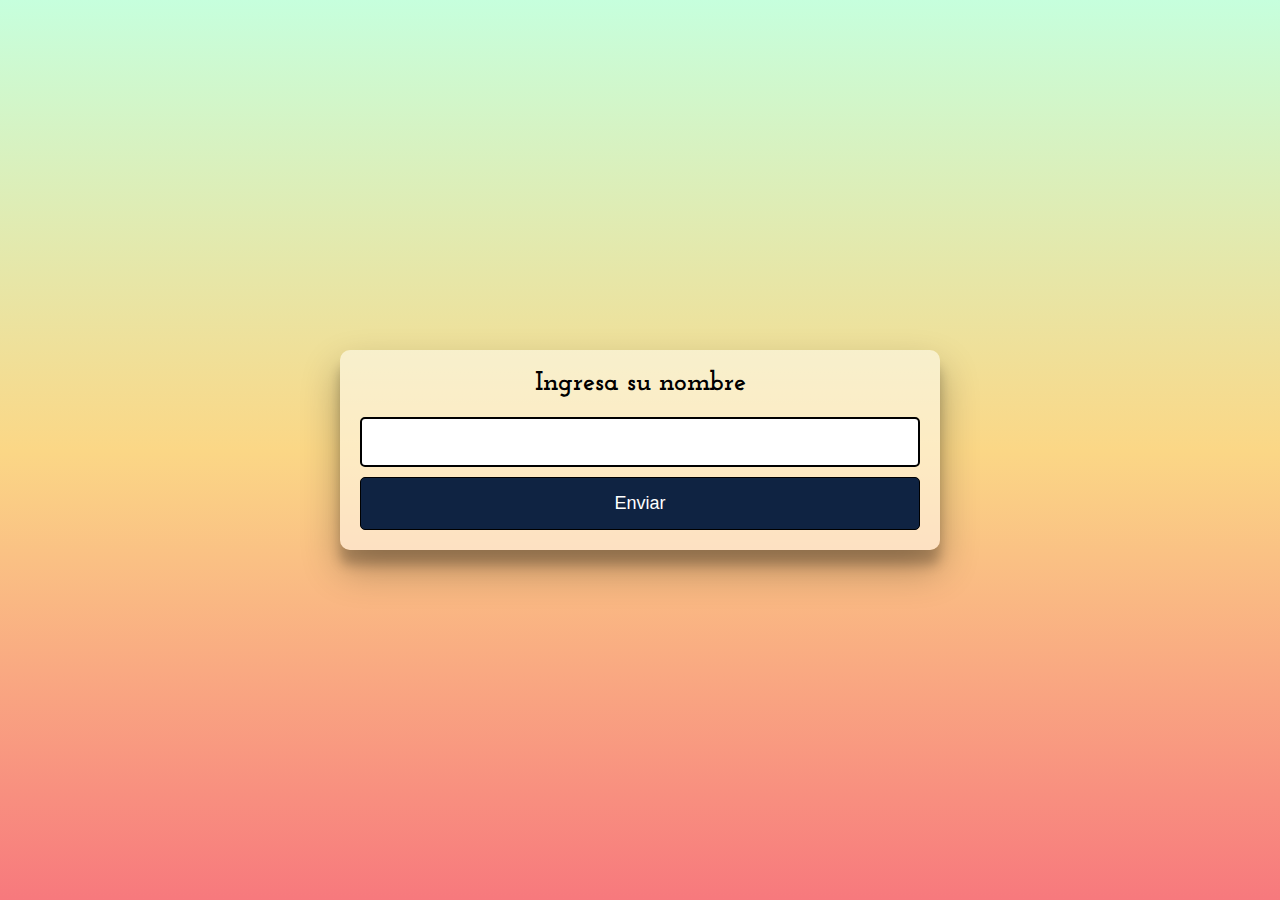
<file: index.html>
<!DOCTYPE html>
<html lang="es">
    <head>
        <meta name="viewport" content="width=device-width, initial-scale=0.65" />
        <meta charset="UTF-8" />
        <title>Tienes un mensaje</title>
        <link rel="preconnect" href="https://fonts.googleapis.com" />
        <link rel="preconnect" href="https://fonts.gstatic.com" crossorigin />
        <link
        href="https://fonts.googleapis.com/css2?family=Josefin+Slab:ital,wght@0,100..700;1,100..700&display=swap"
        rel="stylesheet"
        />
        <link rel="stylesheet" href="./css/mother.css">
    </head>

    <body>
        <button class="btn-back" title="Volver">
            <img src="./assets/back.png" alt="back">
        </button>
        <main id="card">
            <section id="cover">
                <img class="roses" src="./assets/roses.png" alt="roses"/>
                <h1>Para la mejor madre del mundo</h1>
                <h2>Te quiero ❤️</h2>
                <img class="tap" src="./assets/tap.png" alt="tap"/>
            </section>
            <section id="message">
                <h1>¡Feliz día de la madre!</h1>
            </section>
        </main>

        <main id="card__input">
            <section id="inputContainer">
                <h1>Ingresa su nombre</h1>
                <input type="text" id="name" />
                <button id="submit">Enviar</button>
            </section>
        </main>

        <button class="btn-shared-url">
            <img class="copy-img" src="./assets/copy.png" alt="copy" title="Copiar">
            <img class="share-img" src="./assets/share.png" alt="share" title="Compartir">
        </button>
    </body>

    <script type="text/javascript">
        const cover = document.getElementById("cover");
        const message = document.getElementById("message");
        const card = document.getElementById("card");
        const backBtn = document.querySelector(".btn-back");
        const sharedBtn = document.querySelector(".btn-shared-url");

        cover.addEventListener("click", () => {
            cover.classList.add("animate");
            cover.classList.add("active");
            message.classList.add("animate");
        });

        backBtn.addEventListener("click", () => {
            window.location.href = "?";
        });

        sharedBtn.addEventListener("click", () => {
            // if mobile share or copy if desktop
            console.log(navigator.share);
            if (navigator.share) {
                navigator.share({
                    title: "Feliz día de la madre",
                    text: "¡Feliz día de la madre!",
                    url: window.location.href,
                });
            } else {
                const queryString = window.location.search;
                const urlParams = new URLSearchParams(queryString);
                const hash = urlParams.get("hash");
                const url = window.location.href;
                navigator.clipboard.writeText(url);
                alert("URL copiada al portapapeles");
            }

            // const queryString = window.location.search;
            // const urlParams = new URLSearchParams(queryString);
            // const hash = urlParams.get("hash");
            // const url = window.location.href;
            // navigator.clipboard.writeText(url);
            // alert("URL copiada al portapapeles");
        });

        const queryString = window.location.search;
        const urlParams = new URLSearchParams(queryString);
        const hash = urlParams.get("hash");

        if (hash) {
            sharedBtn.style.display = "block";
            backBtn.style.display = "block";
            const decodedName = atob(hash);
            card.style.display = "block";
            message.innerHTML = `<h1>¡Feliz día de la madre ${decodedName}!</h1>
                <h1>
                    En este Día de la Madre, quiero que sepas cuánto te valoro. 
                    Tu dedicación y sacrificio son la razón por la que soy quien soy hoy.
                    ❤️
                </h1>`;
        } else {
            const cardInput = document.getElementById("card__input");
            cardInput.style.display = "flex";
            const input = document.getElementById("name");
            const submit = document.getElementById("submit");

            submit.addEventListener("click", () => {
                const name = btoa(input.value);
                window.location.href = `?hash=${name}`;
            });
        }    
    </script>
</html>
</file>
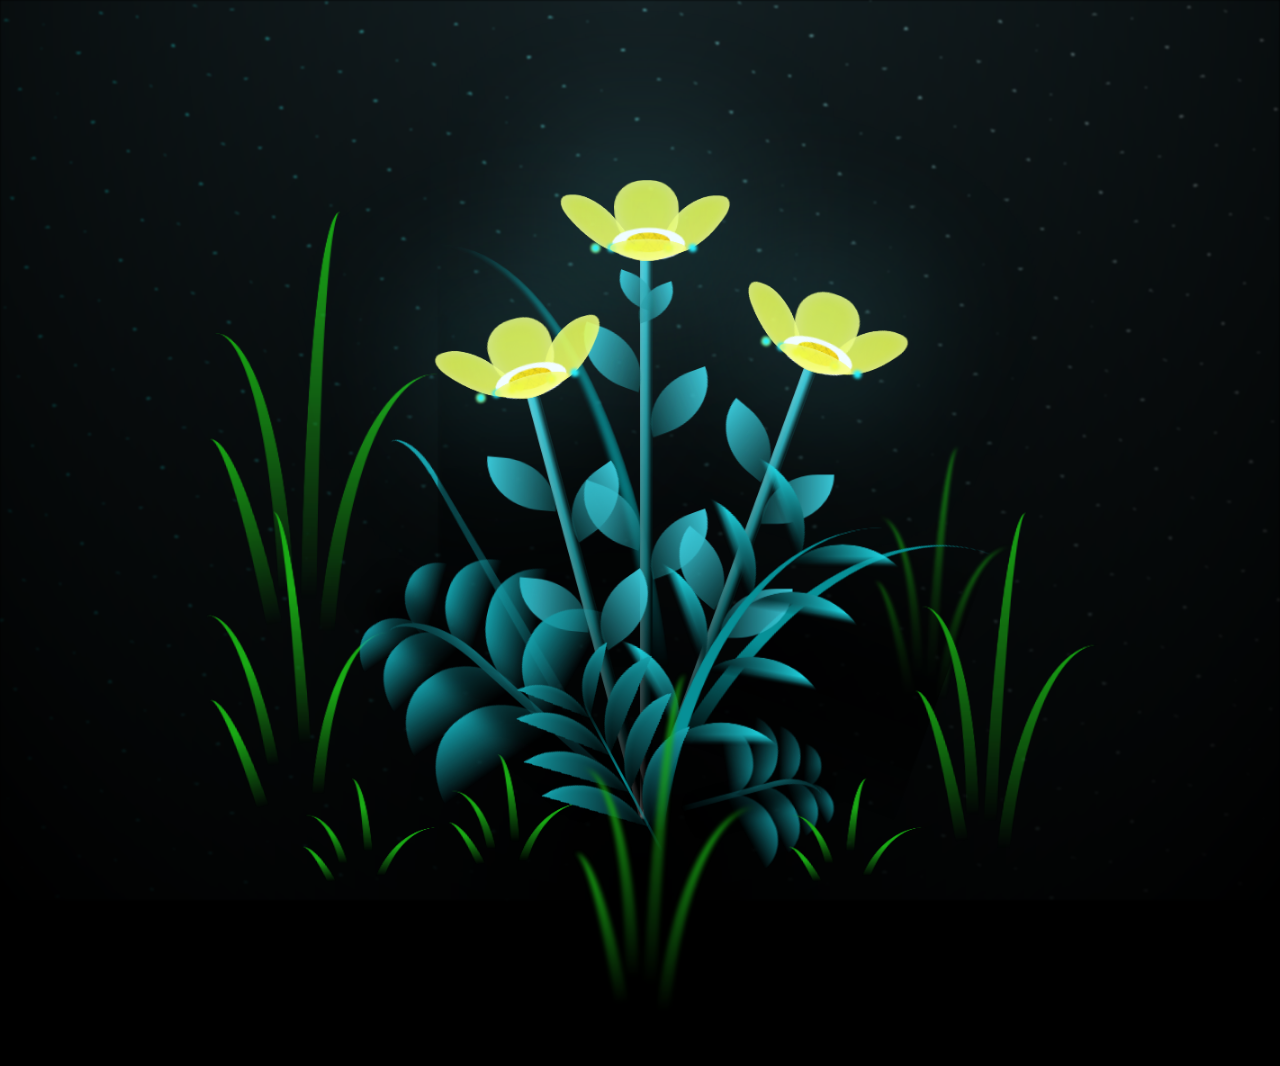
<file: yellow-flower.html>
<!DOCTYPE html>
<html lang="es">
<head>
    <meta charset="UTF-8">
    <meta name="viewport" content="width=device-width, initial-scale=1.0">
    <title>Flor Amarilla Animada</title>
    <link rel="stylesheet" href="./css/flower.css">
</head>
<body class="not-loaded">
    <div class="night"></div>
    <div class="flowers">
      <div class="flower flower--1">
        <div class="flower__leafs flower__leafs--1">
          <div class="flower__leaf flower__leaf--1"></div>
          <div class="flower__leaf flower__leaf--2"></div>
          <div class="flower__leaf flower__leaf--3"></div>
          <div class="flower__leaf flower__leaf--4"></div>
          <div class="flower__white-circle"></div>
  
          <div class="flower__light flower__light--1"></div>
          <div class="flower__light flower__light--2"></div>
          <div class="flower__light flower__light--3"></div>
          <div class="flower__light flower__light--4"></div>
          <div class="flower__light flower__light--5"></div>
          <div class="flower__light flower__light--6"></div>
          <div class="flower__light flower__light--7"></div>
          <div class="flower__light flower__light--8"></div>
  
        </div>
        <div class="flower__line">
          <div class="flower__line__leaf flower__line__leaf--1"></div>
          <div class="flower__line__leaf flower__line__leaf--2"></div>
          <div class="flower__line__leaf flower__line__leaf--3"></div>
          <div class="flower__line__leaf flower__line__leaf--4"></div>
          <div class="flower__line__leaf flower__line__leaf--5"></div>
          <div class="flower__line__leaf flower__line__leaf--6"></div>
        </div>
      </div>
  
      <div class="flower flower--2">
        <div class="flower__leafs flower__leafs--2">
          <div class="flower__leaf flower__leaf--1"></div>
          <div class="flower__leaf flower__leaf--2"></div>
          <div class="flower__leaf flower__leaf--3"></div>
          <div class="flower__leaf flower__leaf--4"></div>
          <div class="flower__white-circle"></div>
  
          <div class="flower__light flower__light--1"></div>
          <div class="flower__light flower__light--2"></div>
          <div class="flower__light flower__light--3"></div>
          <div class="flower__light flower__light--4"></div>
          <div class="flower__light flower__light--5"></div>
          <div class="flower__light flower__light--6"></div>
          <div class="flower__light flower__light--7"></div>
          <div class="flower__light flower__light--8"></div>
  
        </div>
        <div class="flower__line">
          <div class="flower__line__leaf flower__line__leaf--1"></div>
          <div class="flower__line__leaf flower__line__leaf--2"></div>
          <div class="flower__line__leaf flower__line__leaf--3"></div>
          <div class="flower__line__leaf flower__line__leaf--4"></div>
        </div>
      </div>
  
      <div class="flower flower--3">
        <div class="flower__leafs flower__leafs--3">
          <div class="flower__leaf flower__leaf--1"></div>
          <div class="flower__leaf flower__leaf--2"></div>
          <div class="flower__leaf flower__leaf--3"></div>
          <div class="flower__leaf flower__leaf--4"></div>
          <div class="flower__white-circle"></div>
  
          <div class="flower__light flower__light--1"></div>
          <div class="flower__light flower__light--2"></div>
          <div class="flower__light flower__light--3"></div>
          <div class="flower__light flower__light--4"></div>
          <div class="flower__light flower__light--5"></div>
          <div class="flower__light flower__light--6"></div>
          <div class="flower__light flower__light--7"></div>
          <div class="flower__light flower__light--8"></div>
  
        </div>
        <div class="flower__line">
          <div class="flower__line__leaf flower__line__leaf--1"></div>
          <div class="flower__line__leaf flower__line__leaf--2"></div>
          <div class="flower__line__leaf flower__line__leaf--3"></div>
          <div class="flower__line__leaf flower__line__leaf--4"></div>
        </div>
      </div>
  
      <div class="grow-ans" style="--d:1.2s">
        <div class="flower__g-long">
          <div class="flower__g-long__top"></div>
          <div class="flower__g-long__bottom"></div>
        </div>
      </div>
  
      <div class="growing-grass">
        <div class="flower__grass flower__grass--1">
          <div class="flower__grass--top"></div>
          <div class="flower__grass--bottom"></div>
          <div class="flower__grass__leaf flower__grass__leaf--1"></div>
          <div class="flower__grass__leaf flower__grass__leaf--2"></div>
          <div class="flower__grass__leaf flower__grass__leaf--3"></div>
          <div class="flower__grass__leaf flower__grass__leaf--4"></div>
          <div class="flower__grass__leaf flower__grass__leaf--5"></div>
          <div class="flower__grass__leaf flower__grass__leaf--6"></div>
          <div class="flower__grass__leaf flower__grass__leaf--7"></div>
          <div class="flower__grass__leaf flower__grass__leaf--8"></div>
          <div class="flower__grass__overlay"></div>
        </div>
      </div>
  
      <div class="growing-grass">
        <div class="flower__grass flower__grass--2">
          <div class="flower__grass--top"></div>
          <div class="flower__grass--bottom"></div>
          <div class="flower__grass__leaf flower__grass__leaf--1"></div>
          <div class="flower__grass__leaf flower__grass__leaf--2"></div>
          <div class="flower__grass__leaf flower__grass__leaf--3"></div>
          <div class="flower__grass__leaf flower__grass__leaf--4"></div>
          <div class="flower__grass__leaf flower__grass__leaf--5"></div>
          <div class="flower__grass__leaf flower__grass__leaf--6"></div>
          <div class="flower__grass__leaf flower__grass__leaf--7"></div>
          <div class="flower__grass__leaf flower__grass__leaf--8"></div>
          <div class="flower__grass__overlay"></div>
        </div>
      </div>
  
      <div class="grow-ans" style="--d:2.4s">
        <div class="flower__g-right flower__g-right--1">
          <div class="leaf"></div>
        </div>
      </div>
  
      <div class="grow-ans" style="--d:2.8s">
        <div class="flower__g-right flower__g-right--2">
          <div class="leaf"></div>
        </div>
      </div>
  
      <div class="grow-ans" style="--d:2.8s">
        <div class="flower__g-front">
          <div class="flower__g-front__leaf-wrapper flower__g-front__leaf-wrapper--1">
            <div class="flower__g-front__leaf"></div>
          </div>
          <div class="flower__g-front__leaf-wrapper flower__g-front__leaf-wrapper--2">
            <div class="flower__g-front__leaf"></div>
          </div>
          <div class="flower__g-front__leaf-wrapper flower__g-front__leaf-wrapper--3">
            <div class="flower__g-front__leaf"></div>
          </div>
          <div class="flower__g-front__leaf-wrapper flower__g-front__leaf-wrapper--4">
            <div class="flower__g-front__leaf"></div>
          </div>
          <div class="flower__g-front__leaf-wrapper flower__g-front__leaf-wrapper--5">
            <div class="flower__g-front__leaf"></div>
          </div>
          <div class="flower__g-front__leaf-wrapper flower__g-front__leaf-wrapper--6">
            <div class="flower__g-front__leaf"></div>
          </div>
          <div class="flower__g-front__leaf-wrapper flower__g-front__leaf-wrapper--7">
            <div class="flower__g-front__leaf"></div>
          </div>
          <div class="flower__g-front__leaf-wrapper flower__g-front__leaf-wrapper--8">
            <div class="flower__g-front__leaf"></div>
          </div>
          <div class="flower__g-front__line"></div>
        </div>
      </div>
  
      <div class="grow-ans" style="--d:3.2s">
        <div class="flower__g-fr">
          <div class="leaf"></div>
          <div class="flower__g-fr__leaf flower__g-fr__leaf--1"></div>
          <div class="flower__g-fr__leaf flower__g-fr__leaf--2"></div>
          <div class="flower__g-fr__leaf flower__g-fr__leaf--3"></div>
          <div class="flower__g-fr__leaf flower__g-fr__leaf--4"></div>
          <div class="flower__g-fr__leaf flower__g-fr__leaf--5"></div>
          <div class="flower__g-fr__leaf flower__g-fr__leaf--6"></div>
          <div class="flower__g-fr__leaf flower__g-fr__leaf--7"></div>
          <div class="flower__g-fr__leaf flower__g-fr__leaf--8"></div>
        </div>
      </div>
  
      <div class="long-g long-g--0">
        <div class="grow-ans" style="--d:3s">
          <div class="leaf leaf--0"></div>
        </div>
        <div class="grow-ans" style="--d:2.2s">
          <div class="leaf leaf--1"></div>
        </div>
        <div class="grow-ans" style="--d:3.4s">
          <div class="leaf leaf--2"></div>
        </div>
        <div class="grow-ans" style="--d:3.6s">
          <div class="leaf leaf--3"></div>
        </div>
      </div>
  
      <div class="long-g long-g--1">
        <div class="grow-ans" style="--d:3.6s">
          <div class="leaf leaf--0"></div>
        </div>
        <div class="grow-ans" style="--d:3.8s">
          <div class="leaf leaf--1"></div>
        </div>
        <div class="grow-ans" style="--d:4s">
          <div class="leaf leaf--2"></div>
        </div>
        <div class="grow-ans" style="--d:4.2s">
          <div class="leaf leaf--3"></div>
        </div>
      </div>
  
      <div class="long-g long-g--2">
        <div class="grow-ans" style="--d:4s">
          <div class="leaf leaf--0"></div>
        </div>
        <div class="grow-ans" style="--d:4.2s">
          <div class="leaf leaf--1"></div>
        </div>
        <div class="grow-ans" style="--d:4.4s">
          <div class="leaf leaf--2"></div>
        </div>
        <div class="grow-ans" style="--d:4.6s">
          <div class="leaf leaf--3"></div>
        </div>
      </div>
  
      <div class="long-g long-g--3">
        <div class="grow-ans" style="--d:4s">
          <div class="leaf leaf--0"></div>
        </div>
        <div class="grow-ans" style="--d:4.2s">
          <div class="leaf leaf--1"></div>
        </div>
        <div class="grow-ans" style="--d:3s">
          <div class="leaf leaf--2"></div>
        </div>
        <div class="grow-ans" style="--d:3.6s">
          <div class="leaf leaf--3"></div>
        </div>
      </div>
  
      <div class="long-g long-g--4">
        <div class="grow-ans" style="--d:4s">
          <div class="leaf leaf--0"></div>
        </div>
        <div class="grow-ans" style="--d:4.2s">
          <div class="leaf leaf--1"></div>
        </div>
        <div class="grow-ans" style="--d:3s">
          <div class="leaf leaf--2"></div>
        </div>
        <div class="grow-ans" style="--d:3.6s">
          <div class="leaf leaf--3"></div>
        </div>
      </div>
  
      <div class="long-g long-g--5">
        <div class="grow-ans" style="--d:4s">
          <div class="leaf leaf--0"></div>
        </div>
        <div class="grow-ans" style="--d:4.2s">
          <div class="leaf leaf--1"></div>
        </div>
        <div class="grow-ans" style="--d:3s">
          <div class="leaf leaf--2"></div>
        </div>
        <div class="grow-ans" style="--d:3.6s">
          <div class="leaf leaf--3"></div>
        </div>
      </div>
  
      <div class="long-g long-g--6">
        <div class="grow-ans" style="--d:4.2s">
          <div class="leaf leaf--0"></div>
        </div>
        <div class="grow-ans" style="--d:4.4s">
          <div class="leaf leaf--1"></div>
        </div>
        <div class="grow-ans" style="--d:4.6s">
          <div class="leaf leaf--2"></div>
        </div>
        <div class="grow-ans" style="--d:4.8s">
          <div class="leaf leaf--3"></div>
        </div>
      </div>
  
      <div class="long-g long-g--7">
        <div class="grow-ans" style="--d:3s">
          <div class="leaf leaf--0"></div>
        </div>
        <div class="grow-ans" style="--d:3.2s">
          <div class="leaf leaf--1"></div>
        </div>
        <div class="grow-ans" style="--d:3.5s">
          <div class="leaf leaf--2"></div>
        </div>
        <div class="grow-ans" style="--d:3.6s">
          <div class="leaf leaf--3"></div>
        </div>
      </div>
    </div>
    <script type="text/javascript">
        onload = () => {
        const c = setTimeout(() => {
            document.body.classList.remove("not-loaded");
            clearTimeout(c);
        }, 1000);
        };

    </script>
  </body>
</html>
</file>
<file: css/mother.css>
body {
    margin: 0;
    width: 100vw;
    height: 100vh;
    display: flex;
    flex-direction: column;
    align-items: center;
    justify-content: center;
    background: linear-gradient(to top, #f7797d, #fbd786, #c6ffdd);
    background-size: cover;
    background-position: center center;
    font-family: "Josefin Slab", serif;
    font-optical-sizing: auto;
    font-style: normal;
}

#card {
    position: relative;
    perspective: 3000px;
    display: none;
}

section {    
    width: 560px;
    height: 400px;
    border-radius: 10px;
    box-shadow: 0 19px 38px rgba(0, 0, 0, 0.3),
    0 15px 12px rgba(0, 0, 0, 0.22);
}

#cover {
    background-color: #0f2342;
    color: #ffffff;
    display: flex;
    flex-direction: column;
    justify-content: center;
    align-items: center;
    position: absolute;
    top: 0;
    left: 0;
    z-index: 1;
    cursor: pointer;
}

#cover.animate {
    transform: rotateX(180deg);
    transform-origin: 0% 0%;
    transition: transform 2s;
}

#cover.animate > * {
    opacity: 0;
    transition: opacity 1s;
}

#cover.active {
    transform: rotateX(180deg);
    transform-origin: 0% 0%;
    transition: transform 2s;
}

#cover img.roses {
    height: 50%;
    margin-bottom: 30px;
}

#cover img.tap {
    width: 50px;
    margin-top: 15px;
}

#cover h1 {
    font-size: 32px;
    margin: 0px;
}

#cover h2 {
    font-size: 25px;
    margin: 10px 0px 0px 0px;
}

#message {
    background-color: rgba(255, 255, 255, 0.5);
    display: flex;
    flex-direction: column;
    align-items: center;
    justify-content: center;
    backdrop-filter: blur(8px);
}

#message h1 {
    text-align: center;
    margin: 10px 35px;
    font-size: 27px;
}

#card__input {
    display: none;
    position: relative;
    flex-direction: column;
    align-items: center;
    justify-content: center;
    width: 100%;
    height: 200px;
}

#inputContainer {
    display: grid;
    max-width: 80%;
    background-color: rgba(255, 255, 255, 0.5);
    padding: 20px;
    border-radius: 10px;
    box-shadow: 0 19px 38px rgba(0, 0, 0, 0.3),
    0 15px 12px rgba(0, 0, 0, 0.22);
}

#inputContainer h1 {
    font-size: 27px;
    text-align: center;
    margin: 0;
}
#inputContainer input {
    padding: 10px;
    margin: 10px 0;
    border-radius: 5px;
    border: 2px solid #000;
    transition: border 0.3s;                
}

#inputContainer input:focus {
    outline: none;
    border: 2px solid #f7797d;
}

#inputContainer button {
    padding: 10px;
    border-radius: 5px;
    border: 1px solid #000;
    background-color: #0f2342;
    color: #ffffff;
    cursor: pointer;
    font-size: 18px;
}
.btn-back{
    display: none;
    position: absolute;
    bottom: 10px;
    right: 10px;
    background-color: transparent;
    border: none;
    cursor: pointer;
    transition: all 0.5s;
}
.btn-back img{
    width: 50px;
}
.btn-back:hover{
    transform: scale(1.2);
}

.btn-shared-url{
    display: none;
    position: absolute;
    bottom: 10px;
    left: 10px;
    background-color: transparent;
    border: none;
    cursor: pointer;
    transition: all 0.5s;
}
.btn-shared-url img{
    width: 50px;
}

.btn-shared-url .copy-img {
    display: block;
}
.btn-shared-url .share-img{
    display: none;
}

@media screen and (max-width: 765px){
    .btn-shared-url .copy-img {
        display: none;
    }
    .btn-shared-url .share-img{
        display: block;
    }
}
</file>
<file: css/flower.css>
*, *::after, *::before {
    padding: 0;
    margin: 0;
    box-sizing: border-box;
}
:root {
    --dark-color: #000;
}
body {
    display: flex;
    align-items: flex-end;
    justify-content: center;
    min-height: 100vh;
    background-color: var(--dark-color);
    overflow: hidden;
    perspective: 1000px;
}
.night {
    position: fixed;
    left: 50%;
    top: 0;
    transform: translateX(-50%);
    width: 100%;
    height: 100%;
    filter: blur(0.1vmin);
    background-image: radial-gradient(ellipse at top, transparent 0%, var(--dark-color)), radial-gradient(ellipse at bottom, var(--dark-color), rgba(145, 233, 255, 0.2)), repeating-linear-gradient(220deg, #000 0px, #000 19px, transparent 19px, transparent 22px), repeating-linear-gradient(189deg, #000 0px, #000 19px, transparent 19px, transparent 22px), repeating-linear-gradient(148deg, #000 0px, #000 19px, transparent 19px, transparent 22px), linear-gradient(90deg, #00fffa, #f0f0f0);
}
.flowers {
    position: relative;
    transform: scale(0.9);
}
.flower {
    position: absolute;
    bottom: 10vmin;
    transform-origin: bottom center;
    z-index: 10;
    --fl-speed: 0.8s;
}
.flower--1 {
    animation: moving-flower-1 4s linear infinite;
}
.flower--1 .flower__line {
    height: 70vmin;
    animation-delay: 0.3s;
}
.flower--1 .flower__line__leaf--1 {
    animation: blooming-leaf-right var(--fl-speed) 1.6s backwards;
}
.flower--1 .flower__line__leaf--2 {
    animation: blooming-leaf-right var(--fl-speed) 1.4s backwards;
}
.flower--1 .flower__line__leaf--3 {
    animation: blooming-leaf-left var(--fl-speed) 1.2s backwards;
}
.flower--1 .flower__line__leaf--4 {
    animation: blooming-leaf-left var(--fl-speed) 1s backwards;
}
.flower--1 .flower__line__leaf--5 {
    animation: blooming-leaf-right var(--fl-speed) 1.8s backwards;
}
.flower--1 .flower__line__leaf--6 {
    animation: blooming-leaf-left var(--fl-speed) 2s backwards;
}
.flower--2 {
    left: 50%;
    transform: rotate(20deg);
    animation: moving-flower-2 4s linear infinite;
}
.flower--2 .flower__line {
    height: 60vmin;
    animation-delay: 0.6s;
}
.flower--2 .flower__line__leaf--1 {
    animation: blooming-leaf-right var(--fl-speed) 1.9s backwards;
}
.flower--2 .flower__line__leaf--2 {
    animation: blooming-leaf-right var(--fl-speed) 1.7s backwards;
}
.flower--2 .flower__line__leaf--3 {
    animation: blooming-leaf-left var(--fl-speed) 1.5s backwards;
}
.flower--2 .flower__line__leaf--4 {
    animation: blooming-leaf-left var(--fl-speed) 1.3s backwards;
}
.flower--3 {
    left: 50%;
    transform: rotate(-15deg);
    animation: moving-flower-3 4s linear infinite;
}
.flower--3 .flower__line {
    animation-delay: 0.9s;
}
.flower--3 .flower__line__leaf--1 {
    animation: blooming-leaf-right var(--fl-speed) 2.5s backwards;
}
.flower--3 .flower__line__leaf--2 {
    animation: blooming-leaf-right var(--fl-speed) 2.3s backwards;
}
.flower--3 .flower__line__leaf--3 {
    animation: blooming-leaf-left var(--fl-speed) 2.1s backwards;
}
.flower--3 .flower__line__leaf--4 {
    animation: blooming-leaf-left var(--fl-speed) 1.9s backwards;
}
.flower__leafs {
    position: relative;
    animation: blooming-flower 2s backwards;
}
.flower__leafs--1 {
    animation-delay: 1.1s;
}
.flower__leafs--2 {
    animation-delay: 1.4s;
}
.flower__leafs--3 {
    animation-delay: 1.7s;
}
.flower__leafs::after {
    content: "";
    position: absolute;
    left: 0;
    top: 0;
    transform: translate(-50%, -100%);
    width: 8vmin;
    height: 8vmin;
    background-color: #6bf0ff;
    filter: blur(10vmin);
}
.flower__leaf {
    position: absolute;
    bottom: 0;
    left: 50%;
    width: 8vmin;
    height: 11vmin;
    border-radius: 51% 49% 47% 53% / 44% 45% 55% 69%;
    background-color: #e9f74b;
    background-image: linear-gradient(to top, #f9fe5a, #e9f74b);
    transform-origin: bottom center;
    opacity: 0.9;
    box-shadow: inset 0 0 2vmin rgba(255, 255, 255, 0.5);
}
.flower__leaf--1 {
    transform: translate(-10%, 1%) rotateY(40deg) rotateX(-50deg);
}
.flower__leaf--2 {
    transform: translate(-50%, -4%) rotateX(40deg);
}
.flower__leaf--3 {
    transform: translate(-90%, 0%) rotateY(45deg) rotateX(50deg);
}
.flower__leaf--4 {
    width: 8vmin;
    height: 8vmin;
    transform-origin: bottom left;
    border-radius: 4vmin 10vmin 4vmin 4vmin;
    transform: translate(0%, 18%) rotateX(70deg) rotate(-43deg);
    background-image: linear-gradient(to top, #f9fe5a, #e9f74b);
    z-index: 1;
    opacity: 0.8;
}
.flower__white-circle {
    position: absolute;
    left: -3.5vmin;
    top: -3vmin;
    width: 9vmin;
    height: 4vmin;
    border-radius: 50%;
    background-color: #fff;
}
.flower__white-circle::after {
    content: "";
    position: absolute;
    left: 50%;
    top: 45%;
    transform: translate(-50%, -50%);
    width: 60%;
    height: 60%;
    border-radius: inherit;
    background-image: repeating-linear-gradient(135deg, rgba(0, 0, 0, 0.03) 0px, rgba(0, 0, 0, 0.03) 1px, transparent 1px, transparent 12px), repeating-linear-gradient(45deg, rgba(0, 0, 0, 0.03) 0px, rgba(0, 0, 0, 0.03) 1px, transparent 1px, transparent 12px), repeating-linear-gradient(67.5deg, rgba(0, 0, 0, 0.03) 0px, rgba(0, 0, 0, 0.03) 1px, transparent 1px, transparent 12px), repeating-linear-gradient(135deg, rgba(0, 0, 0, 0.03) 0px, rgba(0, 0, 0, 0.03) 1px, transparent 1px, transparent 12px), repeating-linear-gradient(45deg, rgba(0, 0, 0, 0.03) 0px, rgba(0, 0, 0, 0.03) 1px, transparent 1px, transparent 12px), repeating-linear-gradient(112.5deg, rgba(0, 0, 0, 0.03) 0px, rgba(0, 0, 0, 0.03) 1px, transparent 1px, transparent 12px), repeating-linear-gradient(112.5deg, rgba(0, 0, 0, 0.03) 0px, rgba(0, 0, 0, 0.03) 1px, transparent 1px, transparent 12px), repeating-linear-gradient(45deg, rgba(0, 0, 0, 0.03) 0px, rgba(0, 0, 0, 0.03) 1px, transparent 1px, transparent 12px), repeating-linear-gradient(22.5deg, rgba(0, 0, 0, 0.03) 0px, rgba(0, 0, 0, 0.03) 1px, transparent 1px, transparent 12px), repeating-linear-gradient(45deg, rgba(0, 0, 0, 0.03) 0px, rgba(0, 0, 0, 0.03) 1px, transparent 1px, transparent 12px), repeating-linear-gradient(22.5deg, rgba(0, 0, 0, 0.03) 0px, rgba(0, 0, 0, 0.03) 1px, transparent 1px, transparent 12px), repeating-linear-gradient(135deg, rgba(0, 0, 0, 0.03) 0px, rgba(0, 0, 0, 0.03) 1px, transparent 1px, transparent 12px), repeating-linear-gradient(157.5deg, rgba(0, 0, 0, 0.03) 0px, rgba(0, 0, 0, 0.03) 1px, transparent 1px, transparent 12px), repeating-linear-gradient(67.5deg, rgba(0, 0, 0, 0.03) 0px, rgba(0, 0, 0, 0.03) 1px, transparent 1px, transparent 12px), repeating-linear-gradient(67.5deg, rgba(0, 0, 0, 0.03) 0px, rgba(0, 0, 0, 0.03) 1px, transparent 1px, transparent 12px), linear-gradient(90deg, #ffeb12, #ffce00);
}
.flower__line {
    height: 55vmin;
    width: 1.5vmin;
    background-image: linear-gradient(to left, #000, transparent, rgba(255, 255, 255, 0.2)), linear-gradient(to top, transparent 10%, #14757a, #39c6d6);
    box-shadow: inset 0 0 2px rgba(0, 0, 0, 0.5);
    animation: grow-flower-tree 4s backwards;
}
.flower__line__leaf {
    --w: 7vmin;
    --h: calc(var(--w) + 2vmin);
    position: absolute;
    top: 20%;
    left: 90%;
    width: var(--w);
    height: var(--h);
    border-top-right-radius: var(--h);
    border-bottom-left-radius: var(--h);
    background-image: linear-gradient(to top, rgba(20, 117, 122, 0.4), #39c6d6);
}
.flower__line__leaf--1 {
    transform: rotate(70deg) rotateY(30deg);
}
.flower__line__leaf--2 {
    top: 45%;
    transform: rotate(70deg) rotateY(30deg);
}
.flower__line__leaf--3, .flower__line__leaf--4, .flower__line__leaf--6 {
    border-top-right-radius: 0;
    border-bottom-left-radius: 0;
    border-top-left-radius: var(--h);
    border-bottom-right-radius: var(--h);
    left: -460%;
    top: 12%;
    transform: rotate(-70deg) rotateY(30deg);
}
.flower__line__leaf--4 {
    top: 40%;
}
.flower__line__leaf--5 {
    top: 0;
    transform-origin: left;
    transform: rotate(70deg) rotateY(30deg) scale(0.6);
}
.flower__line__leaf--6 {
    top: -2%;
    left: -450%;
    transform-origin: right;
    transform: rotate(-70deg) rotateY(30deg) scale(0.6);
}
.flower__light {
    position: absolute;
    bottom: 0vmin;
    width: 1vmin;
    height: 1vmin;
    background-color: #fffb00;
    border-radius: 50%;
    filter: blur(0.2vmin);
    animation: light-ans 4s linear infinite backwards;
}
.flower__light:nth-child(odd) {
    background-color: #23f0ff;
}
.flower__light--1 {
    left: -2vmin;
    animation-delay: 1s;
}
.flower__light--2 {
    left: 3vmin;
    animation-delay: 0.5s;
}
.flower__light--3 {
    left: -6vmin;
    animation-delay: 0.3s;
}
.flower__light--4 {
    left: 6vmin;
    animation-delay: 0.9s;
}
.flower__light--5 {
    left: -1vmin;
    animation-delay: 1.5s;
}
.flower__light--6 {
    left: -4vmin;
    animation-delay: 3s;
}
.flower__light--7 {
    left: 3vmin;
    animation-delay: 2s;
}
.flower__light--8 {
    left: -6vmin;
    animation-delay: 3.5s;
}
.flower__grass {
    --c: #159faa;
    --line-w: 1.5vmin;
    position: absolute;
    bottom: 12vmin;
    left: -7vmin;
    display: flex;
    flex-direction: column;
    align-items: flex-end;
    z-index: 20;
    transform-origin: bottom center;
    transform: rotate(-48deg) rotateY(40deg);
}
.flower__grass--1 {
    animation: moving-grass 2s linear infinite;
}
.flower__grass--2 {
    left: 2vmin;
    bottom: 10vmin;
    transform: scale(0.5) rotate(75deg) rotateX(10deg) rotateY(-200deg);
    opacity: 0.8;
    z-index: 0;
    animation: moving-grass--2 1.5s linear infinite;
}
.flower__grass--top {
    width: 7vmin;
    height: 10vmin;
    border-top-right-radius: 100%;
    border-right: var(--line-w) solid var(--c);
    transform-origin: bottom center;
    transform: rotate(-2deg);
}
.flower__grass--bottom {
    margin-top: -2px;
    width: var(--line-w);
    height: 25vmin;
    background-image: linear-gradient(to top, transparent, var(--c));
}
.flower__grass__leaf {
    --size: 10vmin;
    position: absolute;
    width: calc(var(--size) * 2.1);
    height: var(--size);
    border-top-left-radius: var(--size);
    border-top-right-radius: var(--size);
    background-image: linear-gradient(to top, transparent, transparent 30%, var(--c));
    z-index: 100;
}
.flower__grass__leaf--1 {
    top: -6%;
    left: 30%;
    --size: 6vmin;
    transform: rotate(-20deg);
    animation: growing-grass-ans--1 2s 2.6s backwards;
}
@keyframes growing-grass-ans--1 {
    0% {
        transform-origin: bottom left;
        transform: rotate(-20deg) scale(0);
   }
}
.flower__grass__leaf--2 {
    top: -5%;
    left: -110%;
    --size: 6vmin;
    transform: rotate(10deg);
    animation: growing-grass-ans--2 2s 2.4s linear backwards;
}
@keyframes growing-grass-ans--2 {
    0% {
        transform-origin: bottom right;
        transform: rotate(10deg) scale(0);
   }
}
.flower__grass__leaf--3 {
    top: 5%;
    left: 60%;
    --size: 8vmin;
    transform: rotate(-18deg) rotateX(-20deg);
    animation: growing-grass-ans--3 2s 2.2s linear backwards;
}
@keyframes growing-grass-ans--3 {
    0% {
        transform-origin: bottom left;
        transform: rotate(-18deg) rotateX(-20deg) scale(0);
   }
}
.flower__grass__leaf--4 {
    top: 6%;
    left: -135%;
    --size: 8vmin;
    transform: rotate(2deg);
    animation: growing-grass-ans--4 2s 2s linear backwards;
}
@keyframes growing-grass-ans--4 {
    0% {
        transform-origin: bottom right;
        transform: rotate(2deg) scale(0);
   }
}
.flower__grass__leaf--5 {
    top: 20%;
    left: 60%;
    --size: 10vmin;
    transform: rotate(-24deg) rotateX(-20deg);
    animation: growing-grass-ans--5 2s 1.8s linear backwards;
}
@keyframes growing-grass-ans--5 {
    0% {
        transform-origin: bottom left;
        transform: rotate(-24deg) rotateX(-20deg) scale(0);
   }
}
.flower__grass__leaf--6 {
    top: 22%;
    left: -180%;
    --size: 10vmin;
    transform: rotate(10deg);
    animation: growing-grass-ans--6 2s 1.6s linear backwards;
}
@keyframes growing-grass-ans--6 {
    0% {
        transform-origin: bottom right;
        transform: rotate(10deg) scale(0);
   }
}
.flower__grass__leaf--7 {
    top: 39%;
    left: 70%;
    --size: 10vmin;
    transform: rotate(-10deg);
    animation: growing-grass-ans--7 2s 1.4s linear backwards;
}
@keyframes growing-grass-ans--7 {
    0% {
        transform-origin: bottom left;
        transform: rotate(-10deg) scale(0);
   }
}
.flower__grass__leaf--8 {
    top: 40%;
    left: -215%;
    --size: 11vmin;
    transform: rotate(10deg);
    animation: growing-grass-ans--8 2s 1.2s linear backwards;
}
@keyframes growing-grass-ans--8 {
    0% {
        transform-origin: bottom right;
        transform: rotate(10deg) scale(0);
   }
}
.flower__grass__overlay {
    position: absolute;
    top: -10%;
    right: 0%;
    width: 100%;
    height: 100%;
    background-color: rgba(0, 0, 0, 0.6);
    filter: blur(1.5vmin);
    z-index: 100;
}
.flower__g-long {
    --w: 2vmin;
    --h: 6vmin;
    --c: #159faa;
    position: absolute;
    bottom: 10vmin;
    left: -3vmin;
    transform-origin: bottom center;
    transform: rotate(-30deg) rotateY(-20deg);
    display: flex;
    flex-direction: column;
    align-items: flex-end;
    animation: flower-g-long-ans 3s linear infinite;
}
@keyframes flower-g-long-ans {
    0%, 100% {
        transform: rotate(-30deg) rotateY(-20deg);
   }
    50% {
        transform: rotate(-32deg) rotateY(-20deg);
   }
}
.flower__g-long__top {
    top: calc(var(--h) * -1);
    width: calc(var(--w) + 1vmin);
    height: var(--h);
    border-top-right-radius: 100%;
    border-right: 0.7vmin solid var(--c);
    transform: translate(-0.7vmin, 1vmin);
}
.flower__g-long__bottom {
    width: var(--w);
    height: 50vmin;
    transform-origin: bottom center;
    background-image: linear-gradient(to top, transparent 30%, var(--c));
    box-shadow: inset 0 0 2px rgba(0, 0, 0, 0.5);
    clip-path: polygon(35% 0, 65% 1%, 100% 100%, 0% 100%);
}
.flower__g-right {
    position: absolute;
    bottom: 6vmin;
    left: -2vmin;
    transform-origin: bottom left;
    transform: rotate(20deg);
}
.flower__g-right .leaf {
    width: 30vmin;
    height: 50vmin;
    border-top-left-radius: 100%;
    border-left: 2vmin solid #079097;
    background-image: linear-gradient(to bottom, transparent, var(--dark-color) 60%);
    -webkit-mask-image: linear-gradient(to top, transparent 30%, #079097 60%);
}
.flower__g-right--1 {
    animation: flower-g-right-ans 2.5s linear infinite;
}
.flower__g-right--2 {
    left: 5vmin;
    transform: rotateY(-180deg);
    animation: flower-g-right-ans--2 3s linear infinite;
}
.flower__g-right--2 .leaf {
    height: 75vmin;
    filter: blur(0.3vmin);
    opacity: 0.8;
}
@keyframes flower-g-right-ans {
    0%, 100% {
        transform: rotate(20deg);
   }
    50% {
        transform: rotate(24deg) rotateX(-20deg);
   }
}
@keyframes flower-g-right-ans--2 {
    0%, 100% {
        transform: rotateY(-180deg) rotate(0deg) rotateX(-20deg);
   }
    50% {
        transform: rotateY(-180deg) rotate(6deg) rotateX(-20deg);
   }
}
.flower__g-front {
    position: absolute;
    bottom: 6vmin;
    left: 2.5vmin;
    z-index: 100;
    transform-origin: bottom center;
    transform: rotate(-28deg) rotateY(30deg) scale(1.04);
    animation: flower__g-front-ans 2s linear infinite;
}
@keyframes flower__g-front-ans {
    0%, 100% {
        transform: rotate(-28deg) rotateY(30deg) scale(1.04);
   }
    50% {
        transform: rotate(-35deg) rotateY(40deg) scale(1.04);
   }
}
.flower__g-front__line {
    width: 0.3vmin;
    height: 20vmin;
    background-image: linear-gradient(to top, transparent, #079097, transparent 100%);
    position: relative;
}
.flower__g-front__leaf-wrapper {
    position: absolute;
    top: 0;
    left: 0;
    transform-origin: bottom left;
    transform: rotate(10deg);
}
.flower__g-front__leaf-wrapper:nth-child(even) {
    left: 0vmin;
    transform: rotateY(-180deg) rotate(5deg);
    animation: flower__g-front__leaf-left-ans 1s ease-in backwards;
}
.flower__g-front__leaf-wrapper:nth-child(odd) {
    animation: flower__g-front__leaf-ans 1s ease-in backwards;
}
.flower__g-front__leaf-wrapper--1 {
    top: -8vmin;
    transform: scale(0.7);
    animation: flower__g-front__leaf-ans 1s 5.5s ease-in backwards !important;
}
.flower__g-front__leaf-wrapper--2 {
    top: -8vmin;
    transform: rotateY(-180deg) scale(0.7) !important;
    animation: flower__g-front__leaf-left-ans-2 1s 4.6s ease-in backwards !important;
}
.flower__g-front__leaf-wrapper--3 {
    top: -3vmin;
    animation: flower__g-front__leaf-ans 1s 4.6s ease-in backwards;
}
.flower__g-front__leaf-wrapper--4 {
    top: -3vmin;
    transform: rotateY(-180deg) scale(0.9) !important;
    animation: flower__g-front__leaf-left-ans-2 1s 4.6s ease-in backwards !important;
}
@keyframes flower__g-front__leaf-left-ans-2 {
    0% {
        transform: rotateY(-180deg) scale(0);
   }
}
.flower__g-front__leaf-wrapper--5, .flower__g-front__leaf-wrapper--6 {
    top: 2vmin;
}
.flower__g-front__leaf-wrapper--7, .flower__g-front__leaf-wrapper--8 {
    top: 6.5vmin;
}
.flower__g-front__leaf-wrapper--2 {
    animation-delay: 5.2s !important;
}
.flower__g-front__leaf-wrapper--3 {
    animation-delay: 4.9s !important;
}
.flower__g-front__leaf-wrapper--5 {
    animation-delay: 4.3s !important;
}
.flower__g-front__leaf-wrapper--6 {
    animation-delay: 4.1s !important;
}
.flower__g-front__leaf-wrapper--7 {
    animation-delay: 3.8s !important;
}
.flower__g-front__leaf-wrapper--8 {
    animation-delay: 3.5s !important;
}
@keyframes flower__g-front__leaf-ans {
    0% {
        transform: rotate(10deg) scale(0);
   }
}
@keyframes flower__g-front__leaf-left-ans {
    0% {
        transform: rotateY(-180deg) rotate(5deg) scale(0);
   }
}
.flower__g-front__leaf {
    width: 10vmin;
    height: 10vmin;
    border-radius: 100% 0% 0% 100% / 100% 100% 0% 0%;
    box-shadow: inset 0 2px 1vmin rgba(44, 238, 252, 0.2);
    background-image: linear-gradient(to bottom left, transparent, var(--dark-color)), linear-gradient(to bottom right, #159faa 50%, transparent 50%, transparent);
    -webkit-mask-image: linear-gradient(to bottom right, #159faa 50%, transparent 50%, transparent);
    mask-image: linear-gradient(to bottom right, #159faa 50%, transparent 50%, transparent);
}
.flower__g-fr {
    position: absolute;
    bottom: -4vmin;
    left: vmin;
    transform-origin: bottom left;
    z-index: 10;
    animation: flower__g-fr-ans 2s linear infinite;
}
@keyframes flower__g-fr-ans {
    0%, 100% {
        transform: rotate(2deg);
   }
    50% {
        transform: rotate(4deg);
   }
}
.flower__g-fr .leaf {
    width: 30vmin;
    height: 50vmin;
    border-top-left-radius: 100%;
    border-left: 2vmin solid #079097;
    -webkit-mask-image: linear-gradient(to top, transparent 25%, #079097 50%);
    position: relative;
    z-index: 1;
}
.flower__g-fr__leaf {
    position: absolute;
    top: 0;
    left: 0;
    width: 10vmin;
    height: 10vmin;
    border-radius: 100% 0% 0% 100% / 100% 100% 0% 0%;
    box-shadow: inset 0 2px 1vmin rgba(44, 238, 252, 0.2);
    background-image: linear-gradient(to bottom left, transparent, var(--dark-color) 98%), linear-gradient(to bottom right, #23f0ff 45%, transparent 50%, transparent);
    -webkit-mask-image: linear-gradient(135deg, #159faa 40%, transparent 50%, transparent);
}
.flower__g-fr__leaf--1 {
    left: 20vmin;
    transform: rotate(45deg);
    animation: flower__g-fr-leaft-ans-1 0.5s 5.2s linear backwards;
}
@keyframes flower__g-fr-leaft-ans-1 {
    0% {
        transform-origin: left;
        transform: rotate(45deg) scale(0);
   }
}
.flower__g-fr__leaf--2 {
    left: 12vmin;
    top: -7vmin;
    transform: rotate(25deg) rotateY(-180deg);
    animation: flower__g-fr-leaft-ans-6 0.5s 5s linear backwards;
}
.flower__g-fr__leaf--3 {
    left: 15vmin;
    top: 6vmin;
    transform: rotate(55deg);
    animation: flower__g-fr-leaft-ans-5 0.5s 4.8s linear backwards;
}
.flower__g-fr__leaf--4 {
    left: 6vmin;
    top: -2vmin;
    transform: rotate(25deg) rotateY(-180deg);
    animation: flower__g-fr-leaft-ans-6 0.5s 4.6s linear backwards;
}
.flower__g-fr__leaf--5 {
    left: 10vmin;
    top: 14vmin;
    transform: rotate(55deg);
    animation: flower__g-fr-leaft-ans-5 0.5s 4.4s linear backwards;
}
@keyframes flower__g-fr-leaft-ans-5 {
    0% {
        transform-origin: left;
        transform: rotate(55deg) scale(0);
   }
}
.flower__g-fr__leaf--6 {
    left: 0vmin;
    top: 6vmin;
    transform: rotate(25deg) rotateY(-180deg);
    animation: flower__g-fr-leaft-ans-6 0.5s 4.2s linear backwards;
}
@keyframes flower__g-fr-leaft-ans-6 {
    0% {
        transform-origin: right;
        transform: rotate(25deg) rotateY(-180deg) scale(0);
   }
}
.flower__g-fr__leaf--7 {
    left: 5vmin;
    top: 22vmin;
    transform: rotate(45deg);
    animation: flower__g-fr-leaft-ans-7 0.5s 4s linear backwards;
}
@keyframes flower__g-fr-leaft-ans-7 {
    0% {
        transform-origin: left;
        transform: rotate(45deg) scale(0);
   }
}
.flower__g-fr__leaf--8 {
    left: -4vmin;
    top: 15vmin;
    transform: rotate(15deg) rotateY(-180deg);
    animation: flower__g-fr-leaft-ans-8 0.5s 3.8s linear backwards;
}
@keyframes flower__g-fr-leaft-ans-8 {
    0% {
        transform-origin: right;
        transform: rotate(15deg) rotateY(-180deg) scale(0);
   }
}
.long-g {
    position: absolute;
    bottom: 25vmin;
    left: -42vmin;
    transform-origin: bottom left;
}
.long-g--1 {
    bottom: 0vmin;
    transform: scale(0.8) rotate(-5deg);
}
.long-g--1 .leaf {
    -webkit-mask-image: linear-gradient(to top, transparent 40%, #079097 80%) !important;
}
.long-g--1 .leaf--1 {
    --w: 5vmin;
    --h: 60vmin;
    left: -2vmin;
    transform: rotate(3deg) rotateY(-180deg);
}
.long-g--2, .long-g--3 {
    bottom: -3vmin;
    left: -35vmin;
    transform-origin: center;
    transform: scale(0.6) rotateX(60deg);
}
.long-g--2 .leaf, .long-g--3 .leaf {
    -webkit-mask-image: linear-gradient(to top, transparent 50%, #079097 80%) !important;
}
.long-g--2 .leaf--1, .long-g--3 .leaf--1 {
    left: -1vmin;
    transform: rotateY(-180deg);
}
.long-g--3 {
    left: -17vmin;
    bottom: 0vmin;
}
.long-g--3 .leaf {
    -webkit-mask-image: linear-gradient(to top, transparent 40%, #079097 80%) !important;
}
.long-g--4 {
    left: 25vmin;
    bottom: -3vmin;
    transform-origin: center;
    transform: scale(0.6) rotateX(60deg);
}
.long-g--4 .leaf {
    -webkit-mask-image: linear-gradient(to top, transparent 50%, #079097 80%) !important;
}
.long-g--5 {
    left: 42vmin;
    bottom: 0vmin;
    transform: scale(0.8) rotate(2deg);
}
.long-g--6 {
    left: 0vmin;
    bottom: -20vmin;
    z-index: 100;
    filter: blur(0.3vmin);
    transform: scale(0.8) rotate(2deg);
}
.long-g--7 {
    left: 35vmin;
    bottom: 20vmin;
    z-index: -1;
    filter: blur(0.3vmin);
    transform: scale(0.6) rotate(2deg);
    opacity: 0.7;
}
.long-g .leaf {
    --w: 15vmin;
    --h: 40vmin;
    --c: #1aaa15;
    position: absolute;
    bottom: 0;
    width: var(--w);
    height: var(--h);
    border-top-left-radius: 100%;
    border-left: 2vmin solid var(--c);
    -webkit-mask-image: linear-gradient(to top, transparent 20%, var(--dark-color));
    transform-origin: bottom center;
}
.long-g .leaf--0 {
    left: 2vmin;
    animation: leaf-ans-1 4s linear infinite;
}
.long-g .leaf--1 {
    --w: 5vmin;
    --h: 60vmin;
    animation: leaf-ans-1 4s linear infinite;
}
.long-g .leaf--2 {
    --w: 10vmin;
    --h: 40vmin;
    left: -0.5vmin;
    bottom: 5vmin;
    transform-origin: bottom left;
    transform: rotateY(-180deg);
    animation: leaf-ans-2 3s linear infinite;
}
.long-g .leaf--3 {
    --w: 5vmin;
    --h: 30vmin;
    left: -1vmin;
    bottom: 3.2vmin;
    transform-origin: bottom left;
    transform: rotate(-10deg) rotateY(-180deg);
    animation: leaf-ans-3 3s linear infinite;
}
@keyframes leaf-ans-1 {
    0%, 100% {
        transform: rotate(-5deg) scale(1);
   }
    50% {
        transform: rotate(5deg) scale(1.1);
   }
}
@keyframes leaf-ans-2 {
    0%, 100% {
        transform: rotateY(-180deg) rotate(5deg);
   }
    50% {
        transform: rotateY(-180deg) rotate(0deg) scale(1.1);
   }
}
@keyframes leaf-ans-3 {
    0%, 100% {
        transform: rotate(-10deg) rotateY(-180deg);
   }
    50% {
        transform: rotate(-20deg) rotateY(-180deg);
   }
}
.grow-ans {
    animation: grow-ans 2s var(--d) backwards;
}
@keyframes grow-ans {
    0% {
        transform: scale(0);
        opacity: 0;
   }
}
@keyframes light-ans {
    0% {
        opacity: 0;
        transform: translateY(0vmin);
   }
    25% {
        opacity: 1;
        transform: translateY(-5vmin) translateX(-2vmin);
   }
    50% {
        opacity: 1;
        transform: translateY(-15vmin) translateX(2vmin);
        filter: blur(0.2vmin);
   }
    75% {
        transform: translateY(-20vmin) translateX(-2vmin);
        filter: blur(0.2vmin);
   }
    100% {
        transform: translateY(-30vmin);
        opacity: 0;
        filter: blur(1vmin);
   }
}
@keyframes moving-flower-1 {
    0%, 100% {
        transform: rotate(2deg);
   }
    50% {
        transform: rotate(-2deg);
   }
}
@keyframes moving-flower-2 {
    0%, 100% {
        transform: rotate(18deg);
   }
    50% {
        transform: rotate(14deg);
   }
}
@keyframes moving-flower-3 {
    0%, 100% {
        transform: rotate(-18deg);
   }
    50% {
        transform: rotate(-20deg) rotateY(-10deg);
   }
}
@keyframes blooming-leaf-right {
    0% {
        transform-origin: left;
        transform: rotate(70deg) rotateY(30deg) scale(0);
   }
}
@keyframes blooming-leaf-left {
    0% {
        transform-origin: right;
        transform: rotate(-70deg) rotateY(30deg) scale(0);
   }
}
@keyframes grow-flower-tree {
    0% {
        height: 0;
        border-radius: 1vmin;
   }
}
@keyframes blooming-flower {
    0% {
        transform: scale(0);
   }
}
@keyframes moving-grass {
    0%, 100% {
        transform: rotate(-48deg) rotateY(40deg);
   }
    50% {
        transform: rotate(-50deg) rotateY(40deg);
   }
}
@keyframes moving-grass--2 {
    0%, 100% {
        transform: scale(0.5) rotate(75deg) rotateX(10deg) rotateY(-200deg);
   }
    50% {
        transform: scale(0.5) rotate(79deg) rotateX(10deg) rotateY(-200deg);
   }
}
.growing-grass {
    animation: growing-grass-ans 1s 2s backwards;
}
@keyframes growing-grass-ans {
    0% {
        transform: scale(0);
   }
}
.not-loaded * {
    animation-play-state: paused !important;
}
</file>
